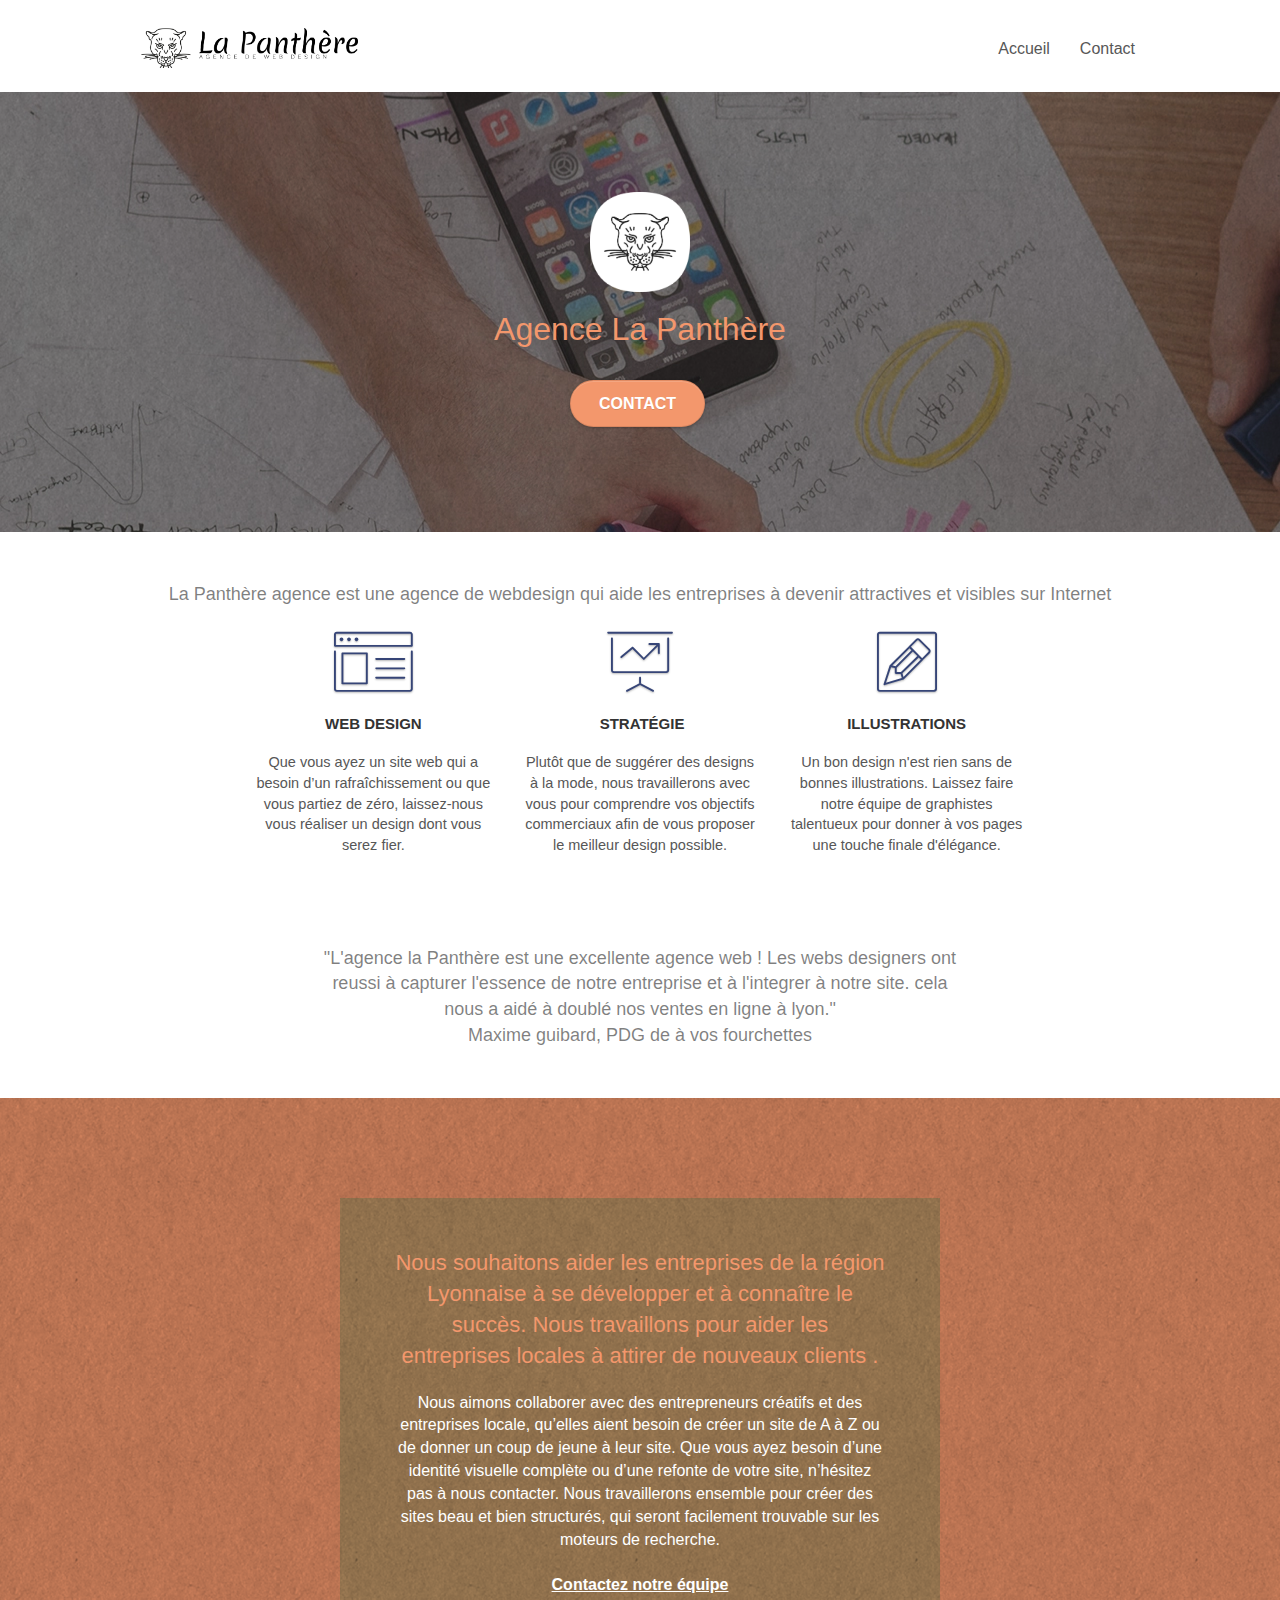
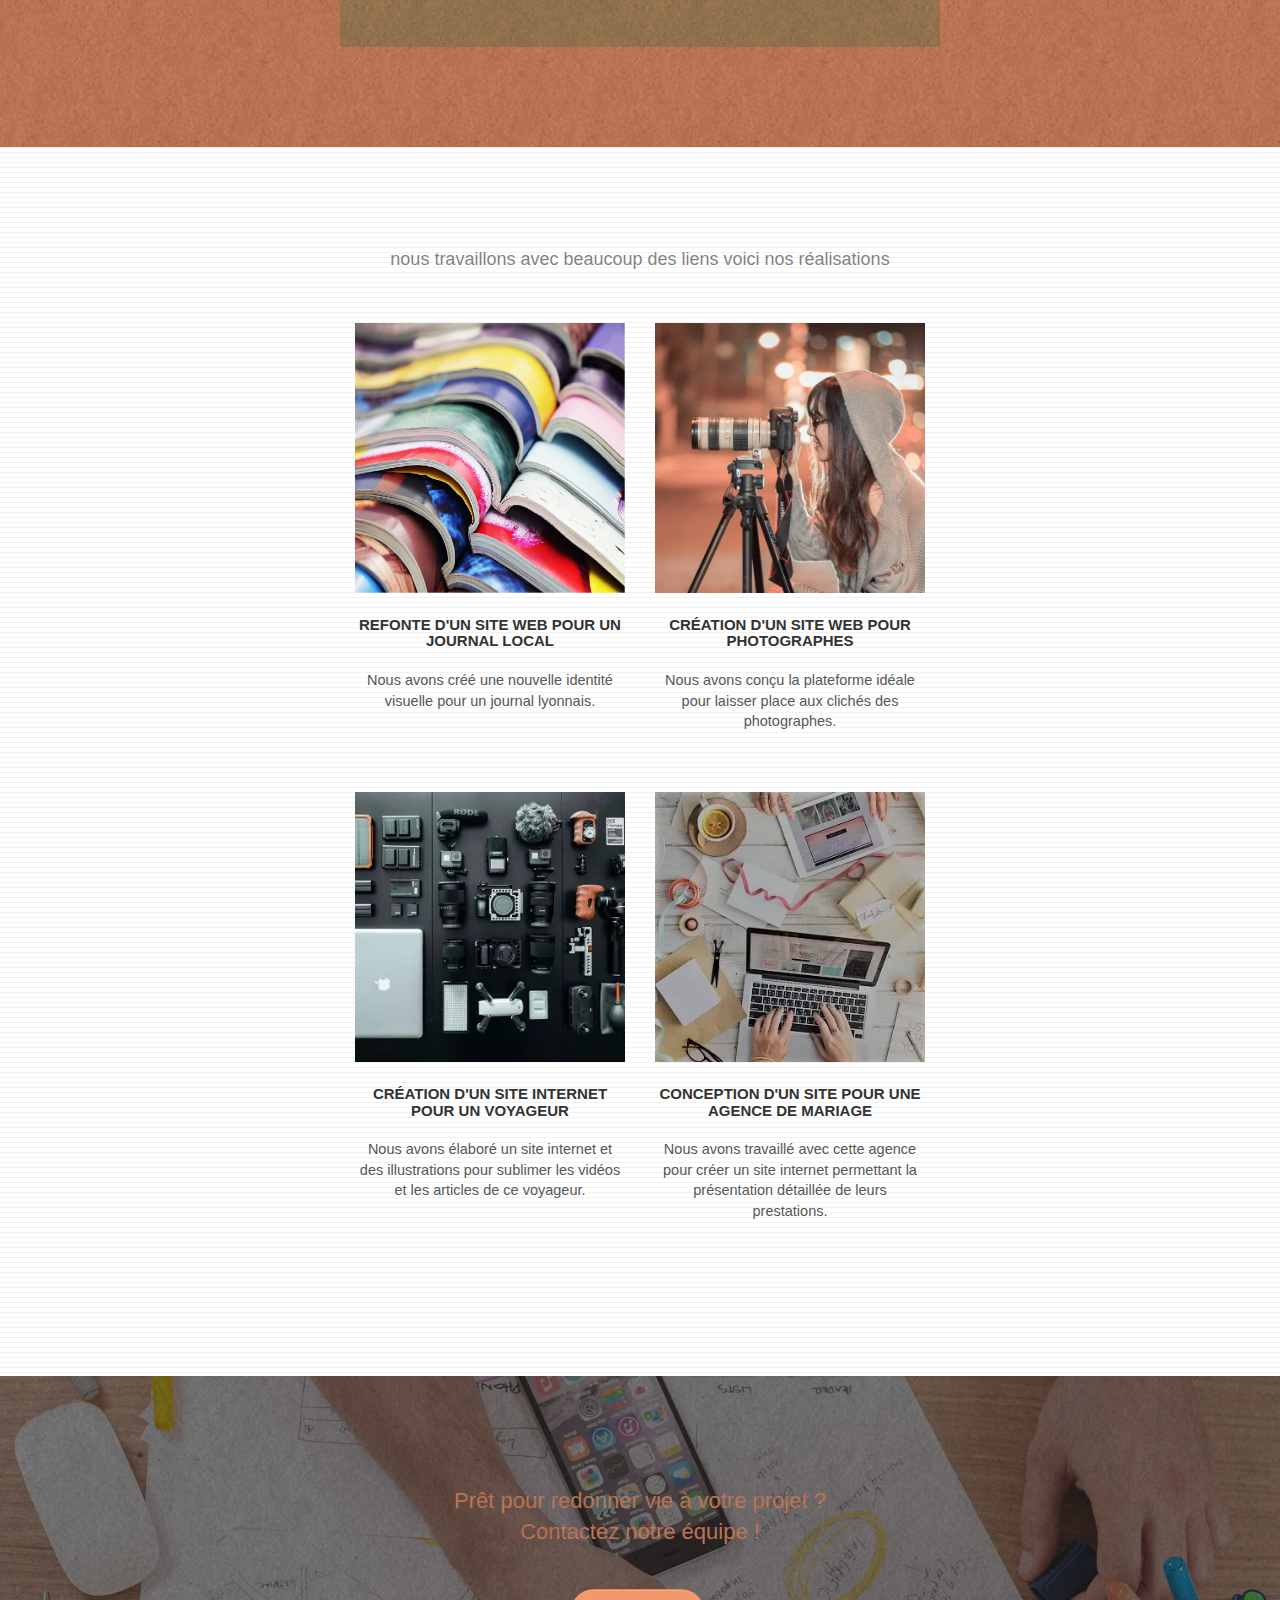
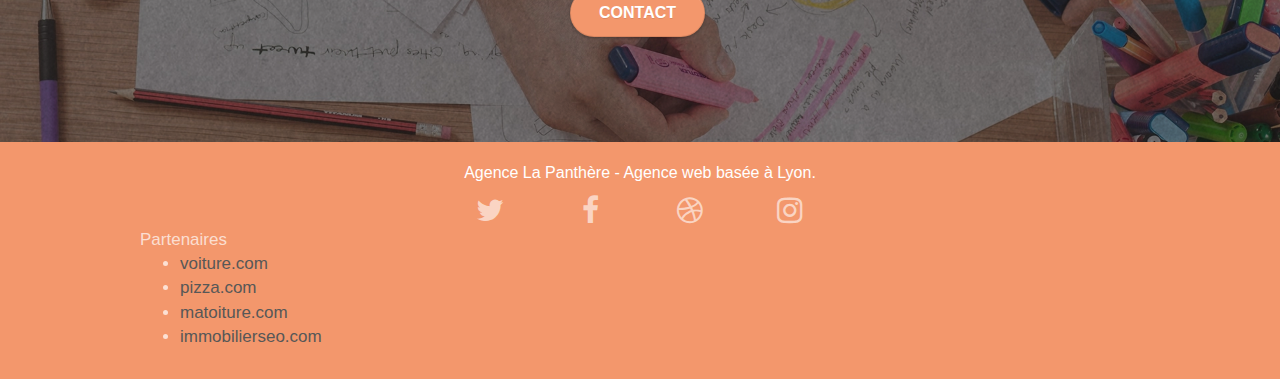
<file: index.html>
<!doctype html>
<html lang="fr">
<head>
    <meta charset="utf-8">
	<meta name="description" content="La Panthère agence est une agence de webdesign 
		qui aide les entreprises à devenir attractives et visibles
		sur Internet. Nous mettons en œuvre nos compétences en UX design, 
		en ergonomie web et design graphique pour que le rendu de vos pages
		 web corresponde à vos valeurs et votre image,...">
    <meta name="viewport" content="width=device-width, initial-scale=1.0, viewport-fit=cover">
    <link rel="shortcut icon" type="image/png" href="favicon.webp">
    
	<!-- Latest compiled and minified CSS -->
	<link rel="stylesheet" href="https://maxcdn.bootstrapcdn.com/bootstrap/3.3.5/css/bootstrap.min.css">
	<link rel="stylesheet" type="text/css" href="style.css">
	<link rel="stylesheet" type="text/css" href="./css/font-awesome.css">
	<link rel="stylesheet" type="text/css" href="./css/et-line.css">
	
    
	<script src="./js/jquery-2.1.0.js"></script>
	<script src="./js/bootstrap.js"></script>
	<script src="./js/blocs.js"></script>
	<script src="./js/jquery.touchSwipe.js" defer></script>
	<script src="./js/gmaps.js"></script>

	<title>La Panthère agence - agence web</title>

    
<!-- Analytics -->
 
<!-- Analytics END -->
    
</head>
<body>
<!-- Principal conteneur -->
<div class="page-container">
    
<!-- bloc-0 -->
<div class="bloc bgc-white l-bloc " id="bloc-0">
	<div class="container bloc-sm">

		<nav class="navbar row">
			<div class="navbar-header">
				<a class="navbar-brand" href="index.html"><img src="img/agence-la-panthere-monochrome.webp" alt="paris web design logo agence web meilleure agence" height="40" /></a>
				<button id="nav-toggle" type="button" class="ui-navbar-toggle navbar-toggle" data-toggle="collapse" data-target=".navbar-1">
					<span class="sr-only">Toggle navigation</span><span class="icon-bar"></span><span class="icon-bar"></span><span class="icon-bar"></span>
				</button>
			</div>
			<div class="collapse navbar-collapse navbar-1 special-dropdown-nav">
				<ul class="site-navigation nav navbar-nav">
					<li>
						<a href="index.html">Accueil</a>
					</li>
					<li>
					</li>
					<li>
						<a href="contact.html">Contact</a>
					</li>
				</ul>
			</div>
		</nav>
	</div>
</div>
<!-- bloc-0 END -->

<!-- bloc-1-presentation -->
<div class="bloc bgc-dark-slate-blue bg-banniere d-bloc bg-t-edge bloc-bg-texture texture-paper b-parallax" id="bloc-1-hero">
	<div class="container bloc-lg">
		<div class="row tight-width-whitespace">
			<div class="col-sm-12">
				<img src="img/logo.webp" class="center-block image-resize-mode" width="100" alt="Agence La Panthère, agence web paris, création logo paris" />
				<h1 class="text-center hero-bloc-text tc-white ">
					Agence La Panthère
				</h1>
				<div class="text-center">
					<a href="contact.html" class="btn btn-lg btn-clean btn-rd cta-hero btn-atomic-tangerine" id="cta-hero">Contact</a>
				</div>
			</div>
		</div>
	</div>
</div>
<!-- bloc-1-presentation END -->

<!-- bloc-2-services -->
<div class="bloc bgc-white l-bloc" id="bloc-2-services">
	<div class="container bloc-md">
		<div class="row">
			<div class="col-sm-12 text-center">
				La Panthère agence est une agence de webdesign 
				qui aide les entreprises à devenir attractives et visibles
				sur Internet
			</div>
		</div>
		<div class="row voffset-lg med-width-whitespace">
			<div class="col-sm-4">
				<div class="text-center">
					<span class="et-icon-browser sm-shadow icon-dark-slate-blue icons icon-lg"></span>
				</div>
				<h3 class="mg-md text-center">
					Web design
				</h3>
				<p class="text-center ">
					Que vous ayez un site web qui a besoin d&rsquo;un rafraîchissement ou que vous partiez de zéro, laissez-nous vous réaliser un design dont vous serez fier.
				</p>
			</div>
			<div class="col-sm-4">
				<div class="text-center">
					<span class="et-icon-presentation sm-shadow icon-dark-slate-blue icons icon-lg"></span>
				</div>
				<h3 class="mg-md text-center">
					&nbsp;Stratégie
				</h3>
				<p class="text-center ">
					Plutôt que de suggérer des designs à la mode, nous travaillerons avec vous pour comprendre vos objectifs commerciaux afin de vous proposer le meilleur design possible.<br>
				</p>
			</div>
			<div class="col-sm-4">
				<div class="text-center">
					<span class="et-icon-edit sm-shadow icon-dark-slate-blue icons icon-lg"></span>
				</div>
				<h3 class="mg-md text-center">
					Illustrations
				</h3>
				<p class="text-center ">
					Un bon design n'est rien sans de bonnes illustrations. Laissez faire notre équipe de graphistes talentueux pour donner à vos pages une touche finale d'élégance.
				</p>
			</div>
		</div>
		<div class="row voffset-lg voffset">
			<div class="col-xs-12 col-md-8 col-md-offset-2 text-center">
				"L'agence la Panthère est une excellente agence web ! Les webs designers ont reussi à capturer l'essence de notre entreprise et à l'integrer à notre site. cela nous a aidé à doublé nos ventes en ligne à lyon."<br>
				Maxime guibard, PDG de à vos fourchettes
			</div>
		</div>
	</div>
</div>
<!-- bloc-2-services END -->

<!-- bloc-3-what-i-do -->
<div class="bloc tc-white bgc-atomic-tangerine bg-presentation d-bloc bloc-bg-texture texture-paper b-parallax" id="bloc-3-what-i-do">
	<div class="container bloc-lg">
		<div class="row tight-width-whitespace black-background">
			<div class="col-sm-12">
				<h2 class="mg-md text-center tc-white">
					Nous souhaitons aider les entreprises de la région Lyonnaise à se développer et à connaître le succès. Nous travaillons pour aider les entreprises locales à attirer de nouveaux clients .<br>
				</h2>
				<p class="text-center white">
					Nous aimons collaborer avec des entrepreneurs créatifs et des entreprises locale, qu’elles aient besoin de créer un site de A à Z ou de donner un coup de jeune à leur site. Que vous ayez besoin d’une identité visuelle complète ou d’une refonte de votre site, n’hésitez pas à nous contacter. Nous travaillerons ensemble pour créer des sites beau et bien structurés, qui seront facilement trouvable sur les moteurs de recherche. <br><br><a class="ltc-white bold-link" href="page2.html">Contactez notre équipe</a><br>
				</p>
			</div>
		</div>
	</div>
</div>
<!-- bloc-3-what-i-do END -->

<!-- bloc-4-portfolio -->
<div class="bloc bgc-white bg-lines-h2-bg bg-repeat l-bloc" id="bloc-4-portfolio">
	<div class="container bloc-lg">
		<div class="row">
			<div class="col-sm-12 text-center">
				nous travaillons avec beaucoup des liens voici nos réalisations
			</div>
		</div>
		<div class="row tight-width-whitespace portfolio-row">
			<div class="col-sm-6">
				<a href="#" data-lightbox="img/1.webp" data-gallery-id="gallery-1" data-caption="Refonte d'un site web pour un journal local" data-frame="snapshot-lb"><img src="img/1.webp" alt="paris web design logo agence web meilleure agence et refonte site web journal" class="img-responsive portfolio-thumb" /></a>
				<h3 class="mg-md text-center">
					Refonte d'un site web pour un journal local
				</h3>
				<p class="text-center">
					Nous avons créé une nouvelle identité visuelle pour un journal lyonnais.
				</p>
			</div>
			<div class="col-sm-6">
				<a href="#" data-lightbox="img/2.webp" data-gallery-id="gallery-1" data-caption="Création d'un site web pour photographes" data-frame="snapshot-lb"><img src="img/2.webp" class="img-responsive portfolio-thumb" alt="paris web design logo agence web meilleure agence, Création d'un site web pour photographes" /></a>
				<h3 class="mg-md text-center">
					Création d'un site web pour photographes
				</h3>
				<p class="text-center">
					Nous avons conçu la plateforme idéale pour laisser place aux clichés des photographes.
				</p>
			</div>
		</div>
		<div class="row tight-width-whitespace portfolio-row">
			<div class="col-sm-6">
				<a href="#" data-lightbox="img/3.webp" data-gallery-id="gallery-1" data-caption="Création d'un site internet pour un voyageur" data-frame="snapshot-lb"><img src="img/3.webp" class="img-responsive portfolio-thumb" alt="paris web design logo agence web meilleure agence, Création d'un site web pour voyageur"/></a>
				<h3 class="mg-md text-center">
					Création d'un site internet pour un voyageur
				</h3>
				<p class="text-center">
					Nous avons élaboré un site internet et des illustrations pour sublimer les vidéos et les articles de ce voyageur.
				</p>
			</div>
			<div class="col-sm-6">
				<a href="#" data-lightbox="img/4.webp" data-gallery-id="gallery-1" data-caption="Conception d'un site pour une agence de mariage" data-frame="snapshot-lb"><img src="img/4.webp" class="img-responsive portfolio-thumb" alt="paris web design logo agence web meilleure agence, Création d'un site web pour agence de mariage" /></a>
				<h3 class="mg-md text-center">
					Conception d'un site pour une agence de mariage
				</h3>
				<p class="text-center">
					Nous avons travaillé avec cette agence pour créer un site internet permettant la présentation détaillée de leurs prestations.
				</p>
			</div>
		</div>
	</div>
</div>
<!-- bloc-4-portfolio END -->

<!-- bloc-5-cta -->
<div class="bloc bgc-dark-slate-blue bg-banniere d-bloc bloc-bg-texture texture-paper" id="bloc-5-cta">
	<div class="container bloc-lg">
		<div class="row">
			<h2 class="mg-md text-center tc-white">
				Prêt pour redonner vie à votre projet ?<br>Contactez notre équipe !
			</h2>
			<div class="col-sm-12 text-center">
				<a href="page2.html" class="btn btn-atomic-tangerine btn-clean btn-rd btn-lg cta-hero">Contact</a>
			</div>
		</div>
	</div>
</div>
<!-- bloc-5-cta END -->

<!-- Footer - bloc-8 -->
<div class="bloc bgc-atomic-tangerine d-bloc" id="bloc-8">
	<div class="container bloc-sm">
		<div class="row">
			<div class="col-sm-12">
				<p class="text-center white">
					Agence La Panthère - Agence web basée à Lyon.<br>
				</p>
				<div class="row row-no-gutters social">
					<div class="col-sm-3">
						<div class="text-center">
							<a class="social" href="index.html"><span class="fa fa-twitter icon-md"></span></a>
						</div>
					</div>
					<div class="col-sm-3">
						<div class="text-center">
							<a class="social" href="index.html"><span class="fa fa-facebook icon-md"></span></a>
						</div>
					</div>
					<div class="col-sm-3">
						<div class="text-center">
							<a class="social" href="index.html"><span class="fa fa-dribbble icon-md"></span></a>
						</div>
					</div>
					<div class="col-sm-3">
						<div class="text-center">
							<a class="social" href="index.html"><span class="fa fa-instagram icon-md"></span></a>
						</div>
					</div>
				</div>
				<div class="row">
					<div class="col-sm-4">
						Partenaires
							<ul>
								<li><a href="voiture.com">voiture.com</a></li>
								<li><a href="pizza.com">pizza.com</a></li>
								<li><a href="matoiture.com">matoiture.com</a></li>
								<li><a href="immobilierseo.com">immobilierseo.com</a></li>
							</ul>		
					</div>
				</div>
			</div>
		</div>
	</div>
</div>
<!-- Footer - bloc-8 END -->

</div>
<!-- Principal conteneur END -->
    

</body>
</html>
</file>
<file: style.css>
body {
    margin: 0;
    padding: 0;
    background: #FFF;
    overflow-x: hidden;
    -webkit-font-smoothing: antialiased;
    -moz-osx-font-smoothing: grayscale;
}

a,
button {
    transition: all .3s ease-in-out;
    outline: none!important;
}

a:hover {
    text-decoration: none;
    cursor: pointer;
}

#page-loading-blocs-notifaction {
    position: fixed;
    top: 0;
    bottom: 0;
    width: 100%;
    z-index: 100000;
    background: #FFFFFF url("img/pageload-spinner.gif") no-repeat center center;
}

.bloc {
    width: 100%;
    clear: both;
    background: 50% 50% no-repeat;
    padding: 0 50px;
    -webkit-background-size: cover;
    -moz-background-size: cover;
    -o-background-size: cover;
    background-size: cover;
    position: relative;
}

.bloc .container {
    padding-left: 0;
    padding-right: 0;
}

.bloc-lg {
    padding: 100px 50px;
}

.bloc-md {
    padding: 50px;
}

.bloc-sm {
    padding: 20px 50px;
}

.bg-center,
.bg-l-edge,
.bg-r-edge,
.bg-t-edge,
.bg-b-edge,
.bg-tl-edge,
.bg-bl-edge,
.bg-tr-edge,
.bg-br-edge,
.bg-repeat {
    -webkit-background-size: auto!important;
    -moz-background-size: auto!important;
    -o-background-size: auto!important;
    background-size: auto!important;
}

.bg-repeat {
    background: repeat;
}

.bg-t-edge {
    background: top no-repeat;
}

.bloc-bg-texture::before {
    content: "";
    background-size: 2px 2px;
    position: absolute;
    top: 0;
    bottom: 0;
    left: 0;
    right: 0;
}

.texture-paper::before {
    background: url("img/texture-paper.webp");
    background-size: 280px 280px;
}

.b-parallax {
    background-attachment: fixed;
}

.d-bloc {
    color: rgba(255, 255, 255, .7);
    font-size: 17px;
}

.d-bloc button:hover {
    color: rgba(255, 255, 255, .9);
}

.d-bloc .icon-round,
.d-bloc .icon-square,
.d-bloc .icon-rounded,
.d-bloc .icon-semi-rounded-a,
.d-bloc .icon-semi-rounded-b {
    border-color: rgba(255, 255, 255, .9);
}

.d-bloc .divider-h span {
    border-color: rgba(255, 255, 255, .2);
}

.d-bloc .a-btn,
.d-bloc .navbar a,
.d-bloc .navbar-brand,
.d-bloc a .icon-sm,
.d-bloc a .icon-md,
.d-bloc a .icon-lg,
.d-bloc a .icon-xl,
.d-bloc h1 a,
.d-bloc h2 a,
.d-bloc h3 a,
.d-bloc h4 a,
.d-bloc h5 a,
.d-bloc h6 a,
.d-bloc p a {
    color: rgba(255, 255, 255, .6);
}

.d-bloc .a-btn:hover,
.d-bloc .navbar a:hover,
.d-bloc .navbar-brand:hover,
.d-bloc a:hover .icon-sm,
.d-bloc a:hover .icon-md,
.d-bloc a:hover .icon-lg,
.d-bloc a:hover .icon-xl,
.d-bloc h1 a:hover,
.d-bloc h2 a:hover,
.d-bloc h3 a:hover,
.d-bloc h4 a:hover,
.d-bloc h5 a:hover,
.d-bloc h6 a:hover,
.d-bloc p a:hover {
    color: rgba(255, 255, 255, 1);
}

.d-bloc .navbar-toggle .icon-bar {
    background: rgba(255, 255, 255, 1);
}

.d-bloc .btn-wire,
.d-bloc .btn-wire:hover {
    color: rgba(255, 255, 255, 1);
    border-color: rgba(255, 255, 255, 1);
}

.d-bloc .panel {
    color: rgba(0, 0, 0, .5);
}

.d-bloc .panel button:hover {
    color: rgba(0, 0, 0, .7);
}

.d-bloc .panel icon {
    border-color: rgba(0, 0, 0, .7);
}

.d-bloc .panel .divider-h span {
    border-color: rgba(0, 0, 0, .1);
}

.d-bloc .panel .a-btn {
    color: rgba(0, 0, 0, .6);
}

.d-bloc .panel .a-btn:hover {
    color: rgba(0, 0, 0, 1);
}

.d-bloc .panel .btn-wire,
.d-bloc .panel .btn-wire:hover {
    color: rgba(0, 0, 0, .7);
    border-color: rgba(0, 0, 0, .3);
}

.d-bloc .panel,
.l-bloc {
    color: rgba(0, 0, 0, .5);
    font-size: 18px;
}

.d-bloc .panel button:hover,
.l-bloc button:hover {
    color: rgba(0, 0, 0, .7);
}

.l-bloc .icon-round,
.l-bloc .icon-square,
.l-bloc .icon-rounded,
.l-bloc .icon-semi-rounded-a,
.l-bloc .icon-semi-rounded-b {
    border-color: rgba(0, 0, 0, .7);
}

.d-bloc .panel .divider-h span,
.l-bloc .divider-h span {
    border-color: rgba(0, 0, 0, .1);
}

.d-bloc .panel .a-btn,
.l-bloc .a-btn,
.l-bloc .navbar a,
.l-bloc .navbar-brand,
.l-bloc a .icon-sm,
.l-bloc a .icon-md,
.l-bloc a .icon-lg,
.l-bloc a .icon-xl,
.l-bloc h1 a,
.l-bloc h2 a,
.l-bloc h3 a,
.l-bloc h4 a,
.l-bloc h5 a,
.l-bloc h6 a,
.l-bloc p a {
    color: rgba(0, 0, 0, .6);
}

.d-bloc .panel .a-btn:hover,
.l-bloc .a-btn:hover,
.l-bloc .navbar a:hover,
.l-bloc .navbar-brand:hover,
.l-bloc a:hover .icon-sm,
.l-bloc a:hover .icon-md,
.l-bloc a:hover .icon-lg,
.l-bloc a:hover .icon-xl,
.l-bloc h1 a:hover,
.l-bloc h2 a:hover,
.l-bloc h3 a:hover,
.l-bloc h4 a:hover,
.l-bloc h5 a:hover,
.l-bloc h6 a:hover,
.l-bloc p a:hover {
    color: rgba(0, 0, 0, 1);
}

.l-bloc .navbar-toggle .icon-bar {
    color: rgba(0, 0, 0, .6);
}

.d-bloc .panel .btn-wire,
.d-bloc .panel .btn-wire:hover,
.l-bloc .btn-wire,
.l-bloc .btn-wire:hover {
    color: rgba(0, 0, 0, .7);
    border-color: rgba(0, 0, 0, .3);
}

.voffset {
    margin-top: 30px;
}

.voffset-lg {
    margin-top: 80px;
}

.row-no-gutters {
    margin-right: 0;
    margin-left: 0;
}

.row.row-no-gutters > [class^="col-"],
.row.row-no-gutters > [class*=" col-"] {
    padding-right: 0;
    padding-left: 0;
}

#bloc-1-hero h1 {
    font-size: 32px;
}

.navbar {
    margin-bottom: 0;
    z-index: 1;
}

.navbar-brand {
    height: auto;
    padding: 3px 15px;
    font-size: 25px;
    font-weight: normal;
    font-weight: 600;
    line-height: 44px;
}

.navbar-brand img {
    max-height: 200px;
    margin: 0 5px 0 0;
    display: inline;
}

.navbar-brand img[src$=svg] {
    min-width: 100px;
}

.nav-center .navbar-brand img {
    margin: 0;
}

.navbar .nav {
    padding-top: 2px;
    margin-right: -16px;
    float: right;
    z-index: 1;
}

.nav > li {
    float: left;
    margin-top: 4px;
    font-size: 16px;
}

.navbar-nav .open .dropdown-menu > li > a {
    text-align: inherit;
}

.nav > li a:hover,
.nav > li a:focus {
    background: transparent;
}

.navbar-toggle {
    margin: 10px 10px 0 0;
    border: 0px;
}

.navbar-toggle:hover {
    background: transparent!important;
}

.navbar-toggle .icon-bar {
    background-color: rgba(0, 0, 0, .5);
    width: 26px;
}

.nav-invert .navbar .nav {
    float: left;
}

.nav-invert .navbar-header,
.nav-invert .navbar-brand {
    float: right;
    position: relative;
    z-index: 2;
}

@media (min-width: 768px) {
    .site-navigation {
        position: absolute;
        top: 50%;
        right: 20px;
        transform: translate(0, -50%);
        -webkit-transform: translateY(-50%);
    }
    .nav > li .dropdown-menu a,
    .nav > li .dropdown-menu a:hover {
        color: #484848;
    }
    .nav-invert .site-navigation {
        left: 0;
        right: 0;
    }
    .nav-center {
        text-align: center;
    }
    .nav-center .navbar-header {
        width: 100%;
    }
    .nav-center .navbar-header,
    .nav-center .navbar-brand,
    .nav-center .nav > li {
        float: none;
        display: inline-block;
    }
    .nav-center .site-navigation {
        position: relative;
        width: 100%;
        right: 0;
        margin-right: 0px;
        margin-top: 20px;
    }
    .nav-center.mini-nav .navbar-toggle {
        float: none;
        margin: 10px auto 0;
    }
}

.nav > li > .dropdown a {
    background: none!important;
    display: block;
    padding: 14px 15px;
}

nav .caret {
    margin: 0 5px;
}

.dropdown-menu .dropdown-menu {
    top: -8px;
    left: 100%;
}

.dropdown-menu .dropmenu-flow-right {
    top: 100%;
    left: 0;
    margin-left: -1px;
    border-top-left-radius: 0;
    border-top-right-radius: 0;
}

.dropdown-menu .dropdown span {
    border: 4px solid black;
    border-top-color: transparent;
    border-right-color: transparent;
    border-bottom-color: transparent;
    margin: 6px -5px 0 0!important;
    float: right;
}

.mg-md {
    margin-top: 10px;
    margin-bottom: 20px;
}

.mg-lg {
    margin-top: 10px;
    margin-bottom: 40px;
}

.btn {
    margin: 0 5px 5px 0;
}

.btn.pull-right {
    margin: 0 0 5px 5px;
}

.btn-d,
.btn-d:hover,
.btn-d:focus {
    color: #FFF;
    background: rgba(0, 0, 0, .3);
}

button {
    outline: none!important;
}

.btn-rd {
    border-radius: 40px;
}

.btn-clean {
    border: 1px solid rgba(0, 0, 0, .08);
    border-bottom-color: rgba(0, 0, 0, .1);
    text-shadow: 0 1px 0 rgba(0, 0, 1, .1);
    box-shadow: 0 1px 3px rgba(0, 0, 1, .25), inset 0 1px 0 0 rgba(255, 255, 255, .15);
}

.icon-md {
    font-size: 30px!important;
}

.icon-lg {
    font-size: 60px!important;
}

.sm-shadow {
    text-shadow: 0 1px 2px rgba(0, 0, 0, .3);
}

.panel-sq,
.panel-sq .panel-heading,
.panel-sq .panel-footer {
    border-radius: 0;
}

.panel-rd {
    border-radius: 30px;
}

.panel-rd .panel-heading {
    border-radius: 29px 29px 0 0;
}

.panel-rd .panel-footer {
    border-radius: 0 0 29px 29px;
}

.form-control {
    border-color: rgba(0, 0, 0, .1);
    box-shadow: none;
}

.scrollToTop {
    width: 40px;
    height: 40px;
    position: fixed;
    bottom: 20px;
    right: 20px;
    opacity: 0;
    z-index: 500;
    transition: all .3s ease-in-out;
}

.scrollToTop span {
    margin-top: 6px;
}

.showScrollTop {
    font-size: 14px;
    opacity: 1;
}

a[data-lightbox] {
    position: relative;
    display: block;
    text-align: center;
}

a[data-lightbox]:hover::before {
    content: "+";
    font-family: "HelveticaNeue-Light", "Helvetica Neue Light", "Helvetica Neue", Helvetica, Arial;
    font-size: 32px;
    width: 50px;
    height: 50px;
    margin-left: -25px;
    border-radius: 50%;
    background: rgba(0, 0, 0, .6);
    color: #FFF;
    font-weight: 100;
    z-index: 1;
    position: absolute;
    top: 50%;
    transform: translateY(-50%);
    -webkit-transform: translateY(-50%);
}

a[data-lightbox]:hover img {
    opacity: 0.6;
    -webkit-animation-fill-mode: none;
    animation-fill-mode: none;
}

#lightbox-modal {
    display: flex;
    align-items: center;
}

#lightbox-modal .modal-dialog {
    width: 90%;
    max-width: 900px;
    margin: 0 auto 0;
}

#lightbox-modal .modal-dialog img {
    max-height: 90vh;
    margin: 0 auto;
}

.lightbox-caption {
    padding: 20px;
    color: #FFF;
    background: rgba(0, 0, 0, .5);
    position: absolute;
    left: 15px;
    right: 15px;
    bottom: 5px;
}

.close-lightbox {
    color: #FFF;
    font-size: 30px;
    position: absolute;
    top: 20px;
    right: 20px;
    z-index: 20;
    background: rgba(0, 0, 0, .5);
    border: none;
    line-height: 30px;
    padding: 0 9px 5px;
    opacity: 0.3;
}

.close-lightbox:hover,
.next-lightbox:hover,
.prev-lightbox:hover {
    opacity: 1.0;
    color: #FFF;
}

.next-lightbox,
.prev-lightbox {
    font-size: 20px;
    color: rgba(255, 255, 255, .9);
    background: rgba(0, 0, 0, .5);
    transition: all .2s ease-in-out;
    position: absolute;
    top: 45%;
    z-index: 1;
    opacity: 0.4;
}

.next-lightbox {
    padding: 6px 8px 1px 13px;
    right: 25px;
}

.prev-lightbox {
    padding: 6px 13px 1px 10px;
    left: 25px;
}

.snapshot-lb .modal-body {
    padding-bottom: 45px;
}

.snapshot-lb .lightbox-caption {
    padding: 0;
    color: rgba(0, 0, 0, .5);
    background: none;
}

h1,
h2,
h3,
h4,
h5,
h6,
p,
label,
.btn,
a {
    font-family: "helvetica";
    font-weight: 400;
    color: #575757!important;
}

.container {
    max-width: 1000px;
}

.hero-bloc-text {
    font-size: 38px;
}

.hero-bloc-text-sub {
    font-size: 36px;
}

.statement-bloc-text {
    line-height: 26px;
    font-style: italic;
    font-size: 20px;
    text-align: center;
    font-weight: lighter;
    max-width: 520px;
    margin: auto auto auto auto;
}

p {
    font-size: 14.5px;
}

.tight-width-whitespace {
    max-width: 600px;
    margin: auto auto auto auto;
}

.h1 {
    font-size: 20px;
    font-family: "Open Sans";
}

.cta-hero {
    margin-top: 22px;
    color: #FFFFFF!important;
    text-transform: uppercase;
    padding: 12px 28px 12px 28px;
    font-size: 16px;
    font-weight: 700;
}

.social {
    max-width: 400px;
    margin: auto auto auto auto;
}

h2 {
    font-size: 22px;
    line-height: 1.4em;
}

h3 {
    font-size: 15px;
    text-transform: uppercase;
    font-weight: 700;
    color: #333333!important;
}

.med-width-whitespace {
    max-width: 800px;
    margin: auto auto auto auto;
    box-shadow: 0px 0px 0px #000000;
}

h1 {
    color: #333333!important;
}

h4 {
    color: #333333!important;
}

.icons {
    margin-bottom: 14px;
    margin-top: 24px;
}

.white {
    color: #FFFFFF!important;
    font-size: 16px;
}

.portfolio-thumb {
    margin-bottom: 24px;
}

.portfolio-row {
    margin-bottom: 44px;
    margin-top: 50px;
}

.avatar {
    box-shadow: 0px 4px 9px rgba(0, 0, 0, 0.3);
}

.black-background {
    background-color: rgba(165, 147, 99, 0.7);
    padding: 40px 40px 40px 40px;
}

.bold-link {
    font-weight: 900;
    text-decoration: underline!important;
}

.bgc-white {
    background-color: #FFFFFF;
}

.bgc-dark-slate-blue {
    background-color: #364577;
}

.bgc-atomic-tangerine {
    background-color: #F3976C;
}

.tc-white {
    color: #F3976C!important;
}

.btn-atomic-tangerine {
    background: #F3976C;
    color: #FFFFFF!important;
}

.btn-atomic-tangerine:hover {
    background: #c27956!important;
    color: #FFFFFF!important;
}

.ltc-white {
    color: #FFFFFF!important;
}

.ltc-white:hover {
    color: #cccccc!important;
}

.ltc-atomic-tangerine {
    color: #F3976C!important;
}

.ltc-atomic-tangerine:hover {
    color: #c27956!important;
}

.icon-dark-slate-blue {
    color: #364577!important;
    border-color: #364577!important;
}

.bg-dots-bg {
    background-image: url("img/dots-bg.webp");
}

.bg-lines-h2-bg {
    background-image: url("img/lines-h2-bg.webp");
}

.bg-banniere {
    background-image: url("img/agence-la-panthere.webp");
}

.bg-presentation {
    background-image: url("img/image-de-presentation.webp");
}

@media (max-width: 1024px) {
    .bloc {
        padding-left: 20px;
        padding-right: 20px;
    }
    .bloc.full-width-bloc,
    .bloc-tile-2.full-width-bloc .container,
    .bloc-tile-3.full-width-bloc .container,
    .bloc-tile-4.full-width-bloc .container {
        padding-left: 0;
        padding-right: 0;
    }
}

@media (max-width: 992px) and (min-width: 768px) {
    .navbar .nav {
        max-width: 80%
    }
    .nav-center.navbar .nav {
        max-width: 100%
    }
}

@media only screen and (min-device-width: 768px) and (max-device-width: 1024px) and (orientation: landscape) {
    .b-parallax {
        background-attachment: scroll;
    }
}

@media only screen and (min-device-width: 1024px) and (max-device-width: 1366px) and (-webkit-min-device-pixel-ratio: 1.5) {
    .b-parallax {
        background-attachment: scroll;
    }
}

@media (max-width: 991px) {
    .container {
        width: 100%;
    }
    .b-parallax {
        background-attachment: scroll;
    }
    .page-container,
    #hero-bloc {
        overflow-x: hidden;
        position: relative;
    }
    .bloc {
        padding-left: constant(safe-area-inset-left);
        padding-right: constant(safe-area-inset-right);
    }
    .bloc-group,
    .bloc-group .bloc {
        display: block;
        width: 100%;
    }
    .bloc-fill-screen .fill-bloc-top-edge,
    .bloc-fill-screen .fill-bloc-bottom-edge {
        padding: 0 20px;
        padding-left: constant(safe-area-inset-left);
        padding-right: constant(safe-area-inset-right);
    }
}

@media (max-width: 767px) {
    .page-container {
        overflow-x: hidden;
        position: relative;
    }
    h1,
    h2,
    h3,
    h4,
    h5,
    h6,
    p,
    #disqus_thread {
        padding-left: 10px!important;
        padding-right: 10px!important;
    }
    .b-parallax {
        background-attachment: scroll;
    }
    .navbar .nav {
        padding-top: 0;
        border-top: 1px solid rgba(0, 0, 0, .2);
        float: none!important;
    }
    .navbar.row {
        margin-left: 0;
        margin-right: 0;
    }
    .site-navigation {
        position: inherit;
        transform: none;
        -webkit-transform: none;
        -ms-transform: none;
    }
    .nav > li {
        margin-top: 0;
        border-bottom: 1px solid rgba(0, 0, 0, .1);
        background: rgba(0, 0, 0, .05);
        text-align: left;
        padding-left: 15px;
        width: 100%;
    }
    .nav > li:hover {
        background: rgba(0, 0, 0, .08);
    }
    .dropdown .dropdown a .caret {
        float: none;
        margin: 5px 0 0 10px!important;
        border: 4px solid black;
        border-bottom-color: transparent;
        border-right-color: transparent;
        border-left-color: transparent;
    }
    #hero-bloc .navbar .nav {
        background: rgba(0, 0, 0, .8);
    }
    #hero-bloc .navbar .nav a {
        color: rgba(255, 255, 255, .6);
    }
    .hero {
        padding: 50px 0;
    }
    .hero-nav {
        left: -1px;
        right: -1px;
    }
    .navbar-collapse {
        padding: 0;
        overflow-x: hidden;
        -webkit-box-shadow: none;
        box-shadow: none;
    }
    .navbar-brand img {
        max-height: 40px;
        width: auto;
    }
    .nav-invert .navbar-header {
        float: none;
        width: 100%;
    }
    .nav-invert .navbar-toggle {
        float: left;
        margin-left: 10px;
    }
    .bloc {
        padding-left: 0;
        padding-right: 0;
    }
    .bloc-xxl,
    .bloc-xl,
    .bloc-lg {
        padding: 40px 0;
    }
    .bloc-sm,
    .bloc-md {
        padding-left: 0;
        padding-right: 0;
    }
    .bloc-tile-2 .container,
    .bloc-tile-3 .container,
    .bloc-tile-4 .container,
    .bloc-fill-screen .fill-bloc-top-edge,
    .bloc-fill-screen .fill-bloc-bottom-edge {
        padding-left: 0;
        padding-right: 0;
    }
    .a-block {
        padding: 0 10px;
    }
    .btn-dwn {
        display: none;
    }
    .voffset {
        margin-top: 5px;
    }
    .voffset-md {
        margin-top: 20px;
    }
    .voffset-lg {
        margin-top: 30px;
    }
    form {
        padding: 5px;
    }
    .close-lightbox {
        display: inline-block;
    }
    .blocsapp-device-iphone5 {
        background-size: 216px 425px;
        padding-top: 60px;
        width: 216px;
        height: 425px;
    }
    .blocsapp-device-iphone5 img {
        width: 180px;
        height: 320px;
    }
}

@media (max-width: 400px) {
    .bloc {
        padding-left: 0;
        padding-right: 0;
    }
}

@media (max-width: 767px) {
    .bloc-mob-center-text {
        text-align: center;
    }
}
</file>
<file: css/et-line.css>
@font-face {
    font-family: et-line;
    src: url('../fonts/et-line.eot');
    src: url('../fonts/et-line.eot?#iefix') format('embedded-opentype'), url('../fonts/et-line.woff') format('woff'), url('../fonts/et-line.ttf') format('truetype'), url('../fonts/et-line.svg#et-line') format('svg');
    font-weight: 400;
    font-style: normal
}
.et-icon-adjustments,
.et-icon-alarmclock,
.et-icon-anchor,
.et-icon-aperture,
.et-icon-attachment,
.et-icon-bargraph,
.et-icon-basket,
.et-icon-beaker,
.et-icon-bike,
.et-icon-book-open,
.et-icon-briefcase,
.et-icon-browser,
.et-icon-calendar,
.et-icon-camera,
.et-icon-caution,
.et-icon-chat,
.et-icon-circle-compass,
.et-icon-clipboard,
.et-icon-clock,
.et-icon-cloud,
.et-icon-compass,
.et-icon-desktop,
.et-icon-dial,
.et-icon-document,
.et-icon-documents,
.et-icon-download,
.et-icon-dribbble,
.et-icon-edit,
.et-icon-envelope,
.et-icon-expand,
.et-icon-facebook,
.et-icon-flag,
.et-icon-focus,
.et-icon-gears,
.et-icon-genius,
.et-icon-gift,
.et-icon-global,
.et-icon-globe,
.et-icon-googleplus,
.et-icon-grid,
.et-icon-happy,
.et-icon-hazardous,
.et-icon-heart,
.et-icon-hotairballoon,
.et-icon-hourglass,
.et-icon-key,
.et-icon-laptop,
.et-icon-layers,
.et-icon-lifesaver,
.et-icon-lightbulb,
.et-icon-linegraph,
.et-icon-linkedin,
.et-icon-lock,
.et-icon-magnifying-glass,
.et-icon-map,
.et-icon-map-pin,
.et-icon-megaphone,
.et-icon-mic,
.et-icon-mobile,
.et-icon-newspaper,
.et-icon-notebook,
.et-icon-paintbrush,
.et-icon-paperclip,
.et-icon-pencil,
.et-icon-phone,
.et-icon-picture,
.et-icon-pictures,
.et-icon-piechart,
.et-icon-presentation,
.et-icon-pricetags,
.et-icon-printer,
.et-icon-profile-female,
.et-icon-profile-male,
.et-icon-puzzle,
.et-icon-quote,
.et-icon-recycle,
.et-icon-refresh,
.et-icon-ribbon,
.et-icon-rss,
.et-icon-sad,
.et-icon-scissors,
.et-icon-scope,
.et-icon-search,
.et-icon-shield,
.et-icon-speedometer,
.et-icon-strategy,
.et-icon-streetsign,
.et-icon-tablet,
.et-icon-target,
.et-icon-telescope,
.et-icon-toolbox,
.et-icon-tools,
.et-icon-tools-2,
.et-icon-trophy,
.et-icon-tumblr,
.et-icon-twitter,
.et-icon-upload,
.et-icon-video,
.et-icon-wallet,
.et-icon-wine {
    font-family: et-line;
    speak: none;
    font-style: normal;
    font-weight: 400;
    font-variant: normal;
    text-transform: none;
    line-height: 1;
    -webkit-font-smoothing: antialiased;
    -moz-osx-font-smoothing: grayscale;
    display: inline-block
}
.et-icon-mobile:before {
    content: "\e000"
}
.et-icon-laptop:before {
    content: "\e001"
}
.et-icon-desktop:before {
    content: "\e002"
}
.et-icon-tablet:before {
    content: "\e003"
}
.et-icon-phone:before {
    content: "\e004"
}
.et-icon-document:before {
    content: "\e005"
}
.et-icon-documents:before {
    content: "\e006"
}
.et-icon-search:before {
    content: "\e007"
}
.et-icon-clipboard:before {
    content: "\e008"
}
.et-icon-newspaper:before {
    content: "\e009"
}
.et-icon-notebook:before {
    content: "\e00a"
}
.et-icon-book-open:before {
    content: "\e00b"
}
.et-icon-browser:before {
    content: "\e00c"
}
.et-icon-calendar:before {
    content: "\e00d"
}
.et-icon-presentation:before {
    content: "\e00e"
}
.et-icon-picture:before {
    content: "\e00f"
}
.et-icon-pictures:before {
    content: "\e010"
}
.et-icon-video:before {
    content: "\e011"
}
.et-icon-camera:before {
    content: "\e012"
}
.et-icon-printer:before {
    content: "\e013"
}
.et-icon-toolbox:before {
    content: "\e014"
}
.et-icon-briefcase:before {
    content: "\e015"
}
.et-icon-wallet:before {
    content: "\e016"
}
.et-icon-gift:before {
    content: "\e017"
}
.et-icon-bargraph:before {
    content: "\e018"
}
.et-icon-grid:before {
    content: "\e019"
}
.et-icon-expand:before {
    content: "\e01a"
}
.et-icon-focus:before {
    content: "\e01b"
}
.et-icon-edit:before {
    content: "\e01c"
}
.et-icon-adjustments:before {
    content: "\e01d"
}
.et-icon-ribbon:before {
    content: "\e01e"
}
.et-icon-hourglass:before {
    content: "\e01f"
}
.et-icon-lock:before {
    content: "\e020"
}
.et-icon-megaphone:before {
    content: "\e021"
}
.et-icon-shield:before {
    content: "\e022"
}
.et-icon-trophy:before {
    content: "\e023"
}
.et-icon-flag:before {
    content: "\e024"
}
.et-icon-map:before {
    content: "\e025"
}
.et-icon-puzzle:before {
    content: "\e026"
}
.et-icon-basket:before {
    content: "\e027"
}
.et-icon-envelope:before {
    content: "\e028"
}
.et-icon-streetsign:before {
    content: "\e029"
}
.et-icon-telescope:before {
    content: "\e02a"
}
.et-icon-gears:before {
    content: "\e02b"
}
.et-icon-key:before {
    content: "\e02c"
}
.et-icon-paperclip:before {
    content: "\e02d"
}
.et-icon-attachment:before {
    content: "\e02e"
}
.et-icon-pricetags:before {
    content: "\e02f"
}
.et-icon-lightbulb:before {
    content: "\e030"
}
.et-icon-layers:before {
    content: "\e031"
}
.et-icon-pencil:before {
    content: "\e032"
}
.et-icon-tools:before {
    content: "\e033"
}
.et-icon-tools-2:before {
    content: "\e034"
}
.et-icon-scissors:before {
    content: "\e035"
}
.et-icon-paintbrush:before {
    content: "\e036"
}
.et-icon-magnifying-glass:before {
    content: "\e037"
}
.et-icon-circle-compass:before {
    content: "\e038"
}
.et-icon-linegraph:before {
    content: "\e039"
}
.et-icon-mic:before {
    content: "\e03a"
}
.et-icon-strategy:before {
    content: "\e03b"
}
.et-icon-beaker:before {
    content: "\e03c"
}
.et-icon-caution:before {
    content: "\e03d"
}
.et-icon-recycle:before {
    content: "\e03e"
}
.et-icon-anchor:before {
    content: "\e03f"
}
.et-icon-profile-male:before {
    content: "\e040"
}
.et-icon-profile-female:before {
    content: "\e041"
}
.et-icon-bike:before {
    content: "\e042"
}
.et-icon-wine:before {
    content: "\e043"
}
.et-icon-hotairballoon:before {
    content: "\e044"
}
.et-icon-globe:before {
    content: "\e045"
}
.et-icon-genius:before {
    content: "\e046"
}
.et-icon-map-pin:before {
    content: "\e047"
}
.et-icon-dial:before {
    content: "\e048"
}
.et-icon-chat:before {
    content: "\e049"
}
.et-icon-heart:before {
    content: "\e04a"
}
.et-icon-cloud:before {
    content: "\e04b"
}
.et-icon-upload:before {
    content: "\e04c"
}
.et-icon-download:before {
    content: "\e04d"
}
.et-icon-target:before {
    content: "\e04e"
}
.et-icon-hazardous:before {
    content: "\e04f"
}
.et-icon-piechart:before {
    content: "\e050"
}
.et-icon-speedometer:before {
    content: "\e051"
}
.et-icon-global:before {
    content: "\e052"
}
.et-icon-compass:before {
    content: "\e053"
}
.et-icon-lifesaver:before {
    content: "\e054"
}
.et-icon-clock:before {
    content: "\e055"
}
.et-icon-aperture:before {
    content: "\e056"
}
.et-icon-quote:before {
    content: "\e057"
}
.et-icon-scope:before {
    content: "\e058"
}
.et-icon-alarmclock:before {
    content: "\e059"
}
.et-icon-refresh:before {
    content: "\e05a"
}
.et-icon-happy:before {
    content: "\e05b"
}
.et-icon-sad:before {
    content: "\e05c"
}
.et-icon-facebook:before {
    content: "\e05d"
}
.et-icon-twitter:before {
    content: "\e05e"
}
.et-icon-googleplus:before {
    content: "\e05f"
}
.et-icon-rss:before {
    content: "\e060"
}
.et-icon-tumblr:before {
    content: "\e061"
}
.et-icon-linkedin:before {
    content: "\e062"
}
.et-icon-dribbble:before {
    content: "\e063"
}
</file>
